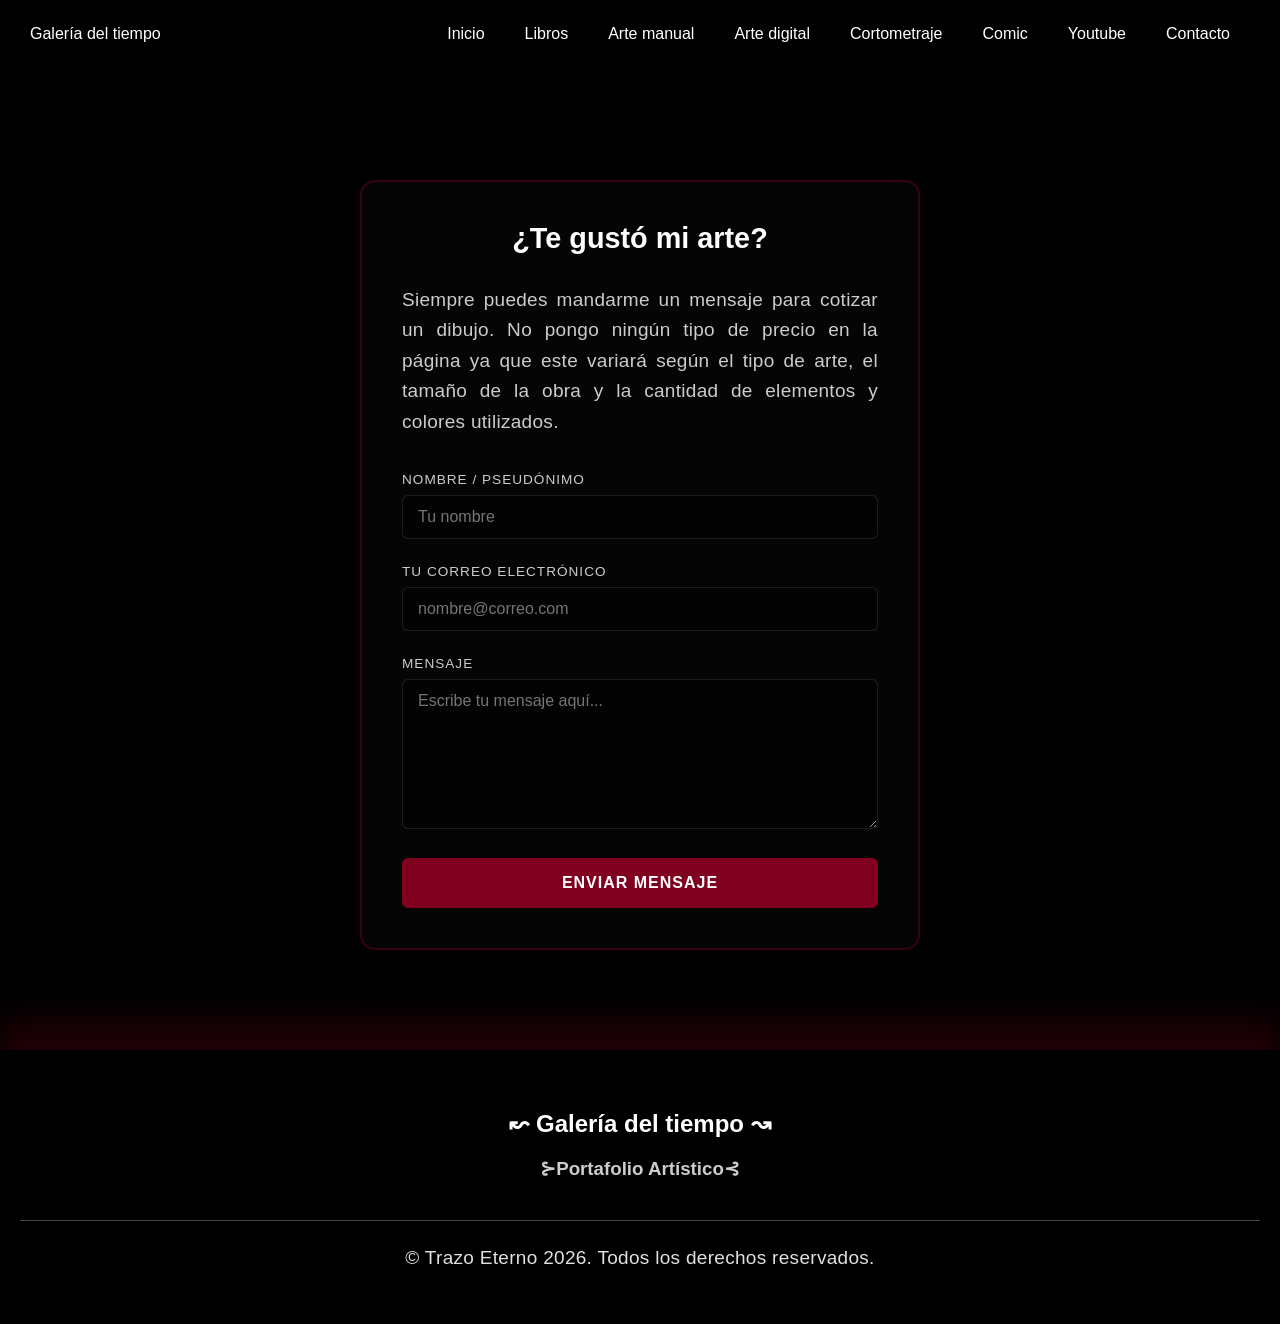
<file: contacto.html>
<!DOCTYPE html>
<html lang="es">
<head>
  <meta charset="UTF-8">
  <meta name="viewport" content="width=device-width, initial-scale=1.0">
  <title>Contacto - Galería del tiempo</title>
  
  <link rel="stylesheet" href="css/menu.css">
  <link rel="stylesheet" href="css/body.css">
  <link rel="icon" type="image/png" href="imagenes/logo.png">

  <style>
    /* 🎨 ESTILOS EXCLUSIVOS PARA EL FORMULARIO ELEGANTE */
    .seccion-contacto {
        max-width: 600px;
        margin: 180px auto 100px auto; /* Espacio para que no choque con el menú */
        padding: 0 20px;
    }

    .caja-formulario {
        background: rgba(255, 255, 255, 0.02);
        border: 2px solid rgba(128, 0, 32, 0.4); /* Borde burdeo sutil */
        border-radius: 15px;
        padding: 40px;
        box-shadow: 0 10px 40px rgba(0, 0, 0, 0.5);
        backdrop-filter: blur(5px);
    }

    .grupo-formulario {
        margin-bottom: 25px;
    }

    .grupo-formulario label {
        display: block;
        color: #cccccc;
        margin-bottom: 8px;
        font-family: sans-serif;
        text-transform: uppercase;
        font-size: 0.85rem;
        letter-spacing: 1px;
    }

    /* Estilo de los campos de texto */
    .grupo-formulario input,
    .grupo-formulario textarea {
        width: 100%;
        padding: 12px 15px;
        background: rgba(0, 0, 0, 0.3);
        border: 1px solid rgba(255, 255, 255, 0.1);
        border-radius: 6px;
        color: #ffffff;
        font-family: sans-serif;
        font-size: 1rem;
        transition: border-color 0.3s ease, box-shadow 0.3s ease;
        box-sizing: border-box;
    }

    /* Al hacer clic en un campo para escribir */
    .grupo-formulario input:focus,
    .grupo-formulario textarea:focus {
        outline: none;
        border-color: #800020; /* Cambia a burdeo */
        box-shadow: 0 0 10px rgba(128, 0, 32, 0.3);
    }

    .grupo-formulario textarea {
        height: 150px;
        resize: vertical; /* Permite estirar hacia abajo pero no a los lados */
    }

    /* Botón Burdeo de Enviar */
    .boton-enviar {
        display: block;
        width: 100%;
        padding: 14px;
        background-color: #800020; /* Tu burdeo característico */
        color: #ffffff;
        border: 2px solid #800020;
        border-radius: 6px;
        font-weight: bold;
        font-size: 1rem;
        text-transform: uppercase;
        letter-spacing: 1px;
        cursor: pointer;
        transition: all 0.3s ease;
    }

    .boton-enviar:hover {
        background-color: transparent;
        color: #800020;
        box-shadow: 0 0 15px rgba(128, 0, 32, 0.4);
    }
  </style>
</head>

<body>

  <!-- EL MENÚ RESPONSIVO (Igual a tus otras páginas) -->
  <nav class="navbar">
    <div class="logo">Galería del tiempo</div>
    <button class="menu-toggle" id="menuToggle">
      <span></span><span></span><span></span>
    </button>
    <ul class="nav-links" id="navLinks">
      <li><a href="index.html">Inicio</a></li>
      <li><a href="libro.html">Libros</a></li>
      <li><a href="artemanual.html">Arte manual</a></li>
      <li><a href="artedigital.html">Arte digital</a></li> 
      <li><a href="corto.html">Cortometraje</a></li>
      <li><a href="comic.html">Comic</a></li>
      <li><a href="youtube.html">Youtube</a></li>
      <li><a href="contacto.html">Contacto</a></li>
    </ul>
  </nav>

  <!-- CONTENEDOR PRINCIPAL DEL FORMULARIO -->
  <section class="seccion-contacto">
    <div class="caja-formulario">
      <h1 style="color: #ffffff; text-align: center; margin-bottom: 30px; font-family: sans-serif; font-size: 1.8rem;">¿Te gustó mi arte?</h1>
      <p class="texto-justificado" style="color: #cccccc; margin-bottom: 35px; line-height: 1.6;">Siempre puedes mandarme un mensaje para cotizar un dibujo. No pongo ningún tipo de precio en la página ya que este variará según el tipo de arte, el tamaño de la obra y la cantidad de elementos y colores utilizados.</p>

      <!-- 🚨 FORMULARIO ENLAZADO CORRECTAMENTE CON FORMSUBMIT -->
      <form action="https://formsubmit.co" method="POST">
        
        <!-- Nombre -->
        <div class="grupo-formulario">
          <label for="nombre">Nombre / Pseudónimo</label>
          <input type="text" name="name" id="nombre" required placeholder="Tu nombre">
        </div>

        <!-- Correo de quien te escribe -->
        <div class="grupo-formulario">
          <label for="email">Tu Correo Electrónico</label>
          <input type="email" name="email" id="email" required placeholder="nombre@correo.com">
        </div>

        <!-- Mensaje -->
        <div class="grupo-formulario">
          <label for="mensaje">Mensaje</label>
          <textarea name="message" id="mensaje" required placeholder="Escribe tu mensaje aquí..."></textarea>
        </div>

        <!-- Configuraciones extras de FormSubmit -->
        <input type="hidden" name="_next" value="https://tuweb.com"> <!-- Cambia esto cuando tu web esté subida para que vuelva a la página de contacto -->
        <input type="hidden" name="_captcha" value="false"> <!-- Apaga el captcha molesto -->

        <!-- Botón de enviar -->
        <button type="submit" class="boton-enviar">Enviar Mensaje</button>
      </form>
    </div>
  </section>

  <!-- SCRIPT DEL MENÚ (Para que funcione en celulares) -->
  <script>
    const menuToggle = document.getElementById('menuToggle');
    const navLinks = document.getElementById('navLinks');
    menuToggle.addEventListener('click', () => {
      navLinks.classList.toggle('active');
      menuToggle.classList.toggle('open');
    });
  </script>

  <!-- FOOTER (Ubicado correctamente adentro de body) -->
    <footer class="footer">
    <div class="texto-centrado">
        <h2 class="texto-centrado">↜ Galería del tiempo ↝</h2>
        <h3 class="texto-centrado">⊱Portafolio Artístico⊰</h3>
      </div>
     
    <div class="footer-bottom">
      <p>&copy; Trazo Eterno 2026. Todos los derechos reservados.</p>
    </div>
  </footer>
    <!-- 📵 ESCUDO MAESTRO: ANULA EL CLICK LARGO Y EL MENÚ FLOTANTE DE IMÁGENES EN CELULARES -->
  <script>
    if (window.innerWidth <= 768) {
      // 1. Interceptamos y matamos el clic en los enlaces que envuelven las fotos
      document.querySelectorAll('a').forEach(enlace => {
        if (enlace.querySelector('img') || enlace.classList.contains('zoom-imagen')) {
          enlace.addEventListener('click', (e) => {
            e.preventDefault(); // Cancela la apertura del Lightbox flotante
            e.stopPropagation(); // Evita que otros scripts lean el clic
          }, { capture: true });
        }
      });

      // 2. Interceptamos el toque del dedo directamente sobre todas las fotos
      document.querySelectorAll('img').forEach(foto => {
        foto.addEventListener('click', (e) => {
          e.preventDefault();
          e.stopPropagation();
        }, { capture: true });

        // Bloquea el menú contextual si mantienen el dedo presionado
        foto.addEventListener('contextmenu', (e) => {
          e.preventDefault();
        });
      });
    }
  </script>
  <script src="js/bloqueo.js"></script>

</body>
</html>
</file>
<file: css/menu.css>
nav ul {
  list-style-type: none;
  margin: 0;
  padding: 0;
  background-color: black;
  overflow: hidden;
}

nav li {
  float: left;
}

nav li a {
  display: block;
  color: white;
  text-align: center;
  padding: 14px 16px;
  text-decoration: none;
}

nav li a:hover {
  background-color: black;
}
* {
  margin: 0;
  padding: 0;
  box-sizing: border-box;
  font-family: sans-serif;
}

.navbar {
  display: flex;
  justify-content: space-between;
  align-items: center;
  background-color:black;
  padding: 15px 30px;
  color: white;
}

.nav-links {
  display: flex;
  list-style: none;
}

.nav-links li a {
  color: white;
  text-decoration: none;
  padding: 10px 20px;
  display: block;
  transition: all 0.3s ease; /* 👈 Este efecto hace que el cambio de color sea suave y no brusco */
}

.nav-links li a:hover {
  background-color: #800020 !important; /* 👈 Ponle el !important al final */
  color: white !important;              /* También al texto por si acaso */
}


/* Ocultar el botón de tres barras en computadora */
.menu-toggle {
  display: none;
}

/* --- ESTILOS PARA CELULARES (Pantallas de 768px o menos) --- */
@media (max-width: 768px) {
  
  /* Mostrar el botón en la esquina derecha */
  .menu-toggle {
    display: flex;
    flex-direction: column;
    justify-content: space-between;
    width: 30px;
    height: 21px;
    background: transparent;
    border: none;
    cursor: pointer;
    z-index: 100;
  }

  /* Dibujar las 3 líneas horizontales del botón */
  .menu-toggle span {
    width: 100%;
    height: 3px;
    background-color: white;
    transition: all 0.3s ease;
  }

  /* Transformar la lista en un menú desplegable vertical */
  .nav-links {
    display: none; /* Oculto por defecto */
    flex-direction: column;
    width: 100%;
    position: absolute;
    top: 60px; /* Se despliega justo debajo de la barra */
    left: 0;
    background-color: black;
    text-align: center;
    padding: 20px 0;
  }

  .nav-links li {
    width: 100%;
  }

  .nav-links li a {
    padding: 15px 0;
  }

  /* Clase que activa JavaScript para mostrar el menú */
  .nav-links.active {
    display: flex;
  }

  /* EXTRA ANIMACIÓN: Transforma las 3 barras en una "X" al abrir */
  .menu-toggle.open span:nth-child(1) {
    transform: rotate(45deg) translate(5px, 5px);
  }
  .menu-toggle.open span:nth-child(2) {
    opacity: 0;
  }
  .menu-toggle.open span:nth-child(3) {
    transform: rotate(-45deg) translate(7px, -7px);
  }
}
.navbar {
  /* 🚨 ESTO CONGELA EL MENÚ ARRIBA 🚨 */
  position: fixed;
  top: 0;
  left: 0;
  width: 100%;
  z-index: 1000; /* Asegura que el menú siempre pase por encima de las imágenes y el texto */
  
  /* Mantén tus propiedades actuales abajo (Flexbox, colores, etc) */
  display: flex;
  justify-content: space-between;
  align-items: center;
  background-color: black;
  padding: 15px 30px;
}


/* Contenedor principal en fila */
.contenedor-redes {
    display: flex;
    justify-content: center; /* Los centra en la pantalla */
    gap: 15px;               /* Deja una separación perfecta entre cada botón */
    margin: 40px auto;       /* Margen arriba y abajo */
}

/* Estilo base para los tres botones */
.boton-red {
    display: inline-block;
    padding: 10px 24px;
    background-color: #800020; /* Tu color burdeo */
    color: #ffffff;
    text-decoration: none;
    font-weight: bold;
    font-family: sans-serif;
    font-size: 14px;
    text-transform: uppercase;
    letter-spacing: 1px;
    border: 2px solid #800020;
    border-radius: 5px;
    transition: all 0.3s ease;
    text-align: center;
}

/* Efecto al pasar el mouse por encima (:hover) */
.boton-red:hover {
    background-color: transparent;
    color: #800020;
    box-shadow: 0 0 12px rgba(128, 0, 32, 0.5);
    cursor: pointer;
    transform: translateY(-3px); /* Hace que el botón flote un poquito hacia arriba */
}


.enlace-imagen img {
    transition: opacity 0.3s ease;
    cursor: pointer;
}

.enlace-imagen img:hover {
    opacity: 0.8; /* Efecto sutil de transparencia al pasar el mouse */
}
</file>
<file: css/body.css>
body {
  background-color: black;
}

h1 {
  color: white;
  text-align: center;
}

.texto-centrado {
  text-align: center;
  margin-left: auto;
  margin-right: auto;
}

h1.texto-centrado {
  text-align: center;
  width: 100%;
  margin-top: 60px !important;
  margin-bottom: 50px !important;
  font-size: 2em;
}

.contenido-principal {
  padding-top: 40px;
  margin-bottom: 60px;
}

@media (max-width: 768px) {
  .contenido-principal {
    padding-top: 60px; 
  }
}

h2 {
  color: white;
  text-align: center;
}

.texto-centrado {
  text-align: center;
  font-weight: bold;
  margin: 20px 0;
}

.texto-justificado {
    text-align: justify;
}

p {
  font-family: -apple-system, BlinkMacSystemFont, "Segoe UI", Roboto, Helvetica, Arial, sans-serif;
  font-size: 1.2rem; 
  line-height: 1.75;   
  letter-spacing: 0.3px; 
  color: #e0e0e0; 
  margin-bottom: 30px;  
  font-size: 19px !important; 
}

.contenedor-bloque {
  display: flex;
  align-items: center; 
  gap: 75px;           
  max-width: 1100px;   
  margin: 40px auto;   
  padding: 0 20px;
}

.bloque-imagen {
  flex: 1;             
}

.bloque-imagen img {
  width: 100%;         
  height: auto;        
  border-radius: 8px;  
}

.bloque-texto {
  flex: 1;             
  text-align: justify; 
}

.bloque-texto h2 {
  margin-bottom: 15px; 
}

.bloque-texto p {
  font-size: 1rem;       
  line-height: 1.6;      
  margin-bottom: 15px;   
}

.slider-wrapper {
  max-width: 500px;
  margin: 20px auto;
  padding: 0 20px;
}

.slider-container {
  position: relative;
  width: 100%;
  aspect-ratio: 4 / 3; 
  overflow: hidden;
  border-radius: 12px;
  box-shadow: 0 5px 5px rgba(0,0,0,0.2);
}

.footer {
  background-color: #000000 !important; 
  box-shadow: 0 -30px 30px rgba(128, 0, 32, 0.25) !important;
  color: #ccc;
  padding: 40px 20px 20px 20px;
  margin-top: 50px; 
}

.footer-container {
  display: flex;
  justify-content: space-around;
  flex-wrap: wrap; 
  max-width: 1200px;
  margin: 0 auto;
  gap: 30px;
}

.footer-box {
  flex: 1;
  min-width: 250px; 
}

.footer-box h3 {
  color: white;
  margin-bottom: 15px;
  font-size: 20px;
}

.footer-box p {
  line-height: 1.6;
  font-size: 14px;
}

.footer-box ul {
  list-style: none;
  padding: 0;
}

.footer-box ul li {
  margin-bottom: 10px;
}

.footer-box ul li a {
  color: #ccc;
  text-decoration: none;
  font-size: 14px;
  transition: color 0.3s ease;
}

.footer-box ul li a:hover {
  color: #3498db; 
}

.footer-bottom {
  text-align: center;
  margin-top: 40px;
  padding-top: 20px;
  border-top: 1px solid #444;
  font-size: 13px;
}

.contenedor-botones {
  display: flex;
  justify-content: center; 
  align-items: center;
  gap: 20px;               
  width: 100%;
  margin: 30px auto;       
}

.boton-externo {
  display: inline-block;
  width: 200px;            
  padding: 14px 0;         
  text-align: center;      
  background-color: #800020; 
  color: white !important; 
  text-decoration: none;   
  font-weight: bold;
  font-size: 16px;
  border-radius: 6px;      
  transition: all 0.3s ease; 
  box-shadow: 0 4px 6px rgba(0, 0, 0, 0.1);
}

.boton-externo:hover {
  background-color: #600018; 
  transform: translateY(-2px); 
  box-shadow: 0 6px 12px rgba(0, 0, 0, 0.2);
}

.seccion-texto {
  margin-top: 50px !important;
  margin-bottom: 50px !important;
  max-width: 800px; 
  margin-left: auto;  
  margin-right: auto; 
}

.contenedor-dos-imagenes {
  display: flex;
  justify-content: center;
  gap: 40px;           
  max-width: 1300px;   
  margin: 60px auto;   
  padding: 0 40px;     
}

.caja-imagen-galeria {
  flex: 1;             
}

.caja-imagen-galeria img {
  width: 100%;         
  height: auto;        
  object-fit: cover;
  border-radius: 12px; 
  box-shadow: 0 8px 20px rgba(0, 0, 0, 0.4); 
  transition: transform 0.3s ease; 
}

.caja-imagen-galeria img:hover {
  transform: scale(1.02); 
}

.zoom-imagen {
  cursor: zoom-in;
  display: block; 
}

.contenedor-una-imagen {
  max-width: 610px;  
  margin: 40px auto; 
  padding: 0 20px;   
  width: 100%;
}

.contenedor-una-imagen .caja-imagen-galeria {
  width: 100%;       
}

.efecto-interactivo img {
  transition: transform 0.4s cubic-bezier(0.25, 1, 0.5, 1), 
              box-shadow 0.4s ease, 
              opacity 0.5s ease !important; 
  transform-origin: center;
}

.efecto-interactivo:hover img {
  transform: translateY(-15px) rotate(1.5deg) scale(1.02); 
  box-shadow: 0px 20px 90px 35px rgba(128, 0, 32, 0.75); 
  filter: brightness(1.08);
}

.imagen-desvanecida {
  opacity: 0 !important;
  transform: scale(0.8) translateY(20px) !important; 
  pointer-events: none; 
}

.boton-corto {
    display: inline-block;
    padding: 12px 30px;
    background-color: #800020; 
    color: #ffffff;
    text-decoration: none;
    font-weight: bold;
    border: 2px solid #800020; 
    border-radius: 5px;
    transition: all 0.3s ease;
    font-family: sans-serif;
    text-transform: uppercase;
    letter-spacing: 1px;
}

.boton-corto:hover {
    background-color: transparent; 
    color: #800020; 
    box-shadow: 0 0 15px rgba(128, 0, 32, 0.4); 
    cursor: pointer;
}

.bloque-imagen-fijo {
    position: relative;
    display: inline-block;
    width: 100%; 
    max-width: 100%;
    overflow: hidden;
}

.bloque-imagen-fijo .img-base {
    display: block;
    width: 100%;
    height: auto;
    opacity: 1;
    transition: opacity 0.2s ease-in-out; 
}

.bloque-imagen-fijo .img-encima {
    position: absolute;
    top: 0;
    left: 0;
    width: 100%;
    height: 100%;
    object-fit: cover; 
    opacity: 0;
    transition: opacity 0.2s ease-in-out;
}

.bloque-imagen-fijo:hover .img-encima {
    opacity: 1;
}

.bloque-imagen-fijo:hover .img-base {
    opacity: 0;
}

.caja-contador-real {
    background: rgba(255, 255, 255, 0.02);
    border: 2px solid rgba(128, 0, 32, 0.4); 
    border-radius: 15px;
    padding: 40px 20px;
    max-width: 450px;
    margin: 0 auto;
    box-shadow: 0 10px 40px rgba(0, 0, 0, 0.4);
    backdrop-filter: blur(5px);
    transition: border-color 0.3s ease, transform 0.3s ease;
}

.caja-contador-real:hover {
    border-color: #800020; 
    transform: scale(1.02);
}

.titulo-contador {
    color: #cccccc;
    font-size: 1.1rem;
    text-transform: uppercase;
    letter-spacing: 2px;
    margin-bottom: 10px;
}

.numero-movimiento {
    font-family: 'Courier New', Courier, monospace; 
    font-size: 3.5rem;
    font-weight: bold;
    color: #800020; 
    display: block;
    margin: 15px 0;
    text-shadow: 0 0 10px rgba(128, 0, 32, 0.3);
}

.subtitulo-contador {
    color: #888888;
    font-size: 0.9rem;
    margin: 0;
    font-style: italic;
}

/* =======================================================
   📱 BLOQUE EXCLUSIVO PARA CELULARES Y TABLETS
========================================================== */
    /* 📱 ARREGLO EXCLUSIVO PARA EL FORMULARIO EN CELULARES */
    @media screen and (max-width: 768px) {
        .seccion-contacto {
            margin: 100px auto 200px auto !important; /* Baja la caja para que el menú no la tape */
            padding: 0 15px !important;

        }

        .caja-formulario {
            padding: 0px 20px !important; /* Achica los bordes internos para ganar espacio */
            margin-bottom: 0px auto 10px auto !important;

        }

        .caja-formulario h1 {
            font-size: 1.4rem !important; /* Achica un pelo el título para que no use tanto espacio */
            margin-bottom: 20px !important;
        }
        
        .grupo-formulario {
            margin-bottom: 15px !important; /* Junta un poco los campos de texto */
        }


  
  .navbar {
      position: fixed !important;
      top: 0 !important;
      left: 0 !important;
      width: 100% !important;
      z-index: 9999999 !important; 
      background-color: #000000 !important; 
      transform: none !important;
      backface-visibility: hidden !important;
      -webkit-backface-visibility: hidden !important;
  }

  h1, .contenedor-una-imagen {
      margin-top: 140px !important;
  }

  .footer {
      box-shadow: none !important;
      border-top: 3px solid #800020 !important;
  }

  .caja-imagen-galeria,
  .caja-imagen-galeria a {
    border-radius: 25px !important;
    overflow: hidden !important; 
    display: block !important;
  }
  
  .efecto-interactivo img {
    animation: flotacionSutil 3s ease-in-out infinite alternate;
    box-shadow: 0 10px 40px 10px rgba(128, 0, 32, 0.4); 
    border-radius: 25px !important; 
    -webkit-touch-callout: none !important;
    -webkit-user-select: none !important;
    user-select: none !important;
    pointer-events: auto !important; 
  }

  .efecto-interactivo:hover img {
    transform: none !important;
    box-shadow: 0 10px 40px 10px rgba(128, 0, 32, 0.4) !important;
    filter: none !important;
  }

  /* 🚫 ESCUDO TÁCTIL INTELIGENTE: CONGELA TODO MENOS TUS ENLACES DE EMISIONES (.enlace-imagen) */
  .bloque-imagen-fijo,
  .bloque-imagen-fijo img,
  .contenedor-dos-imagenes img,
  .contenedor-una-imagen img,
  .contenedor-una-imagen .caja-imagen-galeria,
  .contenedor-una-imagen .caja-imagen-galeria a,
  .caja-imagen-galeria img:not(.enlace-imagen),
  .bloque-imagen img,
  .zoom-imagen img,
  .zoom-imagen,
  a:not(.enlace-imagen) img,
  img:not(.enlace-imagen) {
    pointer-events: none !important;        
    -webkit-touch-callout: none !important; 
    -webkit-user-select: none !important;
    user-select: none !important;
    transform: none !important;             
    box-shadow: none !important;            
    filter: none !important;
  }

  /* 🔓 LIBERACIÓN RESPONSIVA EXCLUSIVA PARA LOS BANNERS EXTERNOS */
  .enlace-imagen,
  .enlace-imagen img {
    pointer-events: auto !important; 
    -webkit-touch-callout: default !important;
    -webkit-user-select: auto !important;
    user-select: auto !important;
    cursor: pointer !important;
  }
  
  .contenedor-una-imagen {
    max-width: 100% !important;   
    width: 100% !important;       
    padding: 0 15px !important;   
    margin-top: 20px !important;  
    margin-bottom: 30px !important; 
    box-sizing: border-box !important;
  }

  .contenedor-una-imagen .caja-imagen-galeria img {
    width: 100% !important;       
    height: auto !important;
    border-radius: 12px !important; 
  }

  h1.texto-centrado {
    margin-top: 50px !important;
    margin-bottom: 50px !important;
    padding: 0 15px !important; 
  }

  .bloque-imagen-fijo .img-encima {
      display: none !important;
      opacity: 0 !important;
  }
  
  .bloque-imagen-fijo .img-base {
      opacity: 1 !important;
      display: block !important;
  }

  .contenedor-bloque, 
  .contenedor-dos-imagenes {
    flex-direction: column !important;
    gap: 20px !important;
    padding: 0 20px !important;
  margin-top: 20px !important;
  margin-bottom: 20px !important;
}

.contenedor-redes {
  display: flex !important;
  flex-direction: column !important;
  gap: 12px !important;
  width: 100% !important;
  padding: 0 10px;
  box-sizing: border-box;
}

.boton-red {
  display: block !important;
  width: 100% !important;
  box-sizing: border-box;
}

body, html, a, img, .caja-imagen-galeria, .contenedor-dos-imagenes, .contenedor-una-imagen {
  touch-action: manipulation !important;
}
}

@media (max-width: 600px) {
  .contenedor-botones {
    flex-direction: column;
    gap: 15px;
  }
  .boton-externo {
    width: 85%;
  }
}

@keyframes flotacionSutil {
  0% {
    transform: translateY(0);
    box-shadow: 0 10px 40px 10px rgba(128, 0, 32, 0.3);
  }
  100% { 
    transform: translateY(-8px); 
    box-shadow: 0 15px 50px 15px rgba(128, 0, 32, 0.5); 
  }
}
</file>
